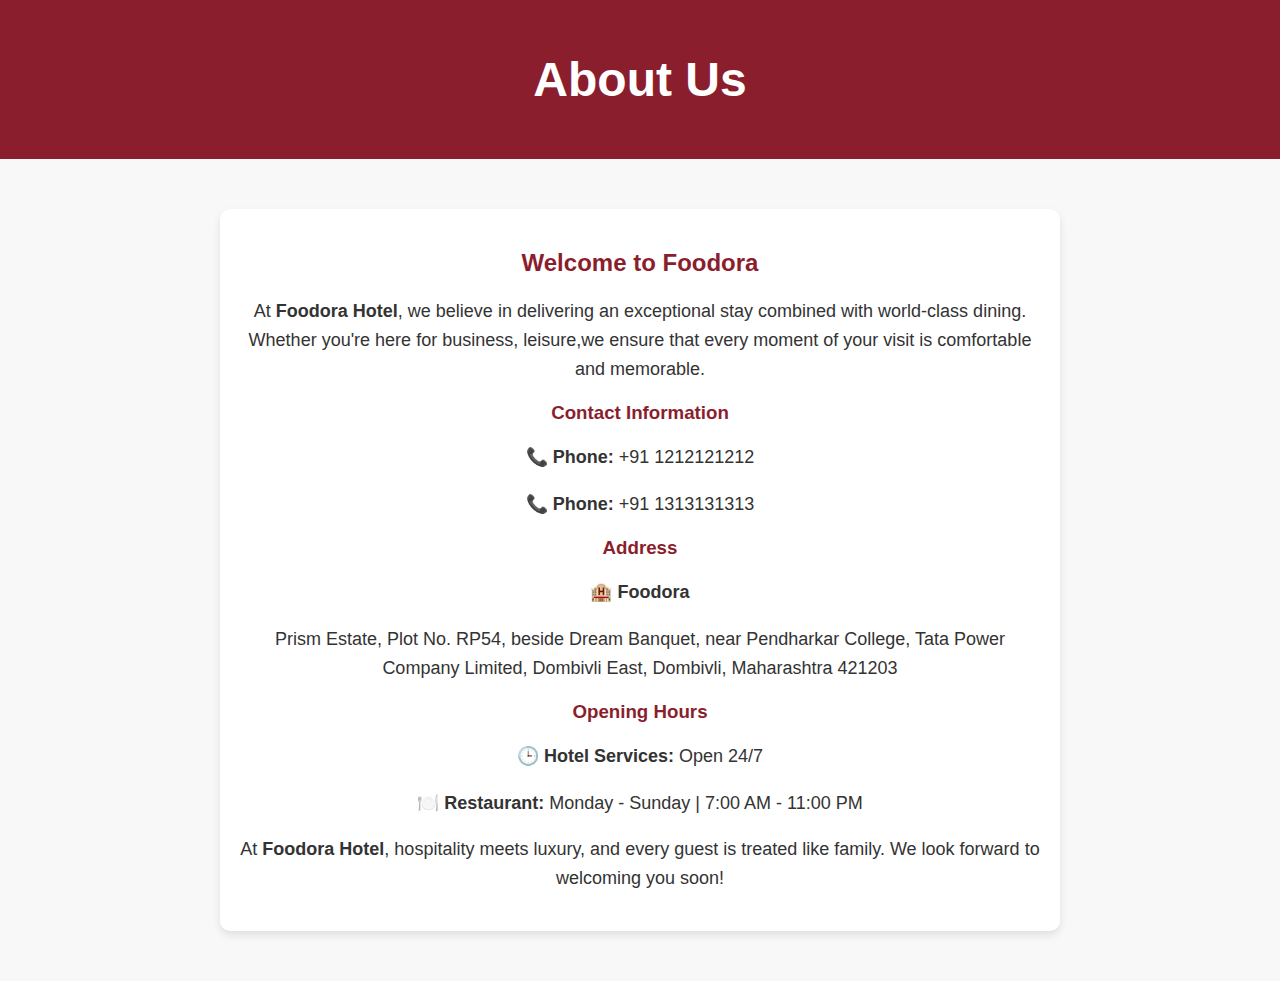
<file: about.html>
<!DOCTYPE html>
<html lang="en">
<head>
    <meta charset="UTF-8">
    <meta name="viewport" content="width=device-width, initial-scale=1.0">
    <title>About Us - Foodora </title>
    <link rel="stylesheet" href="about.css">
</head>
<body>

    <header>
        <h1>About Us</h1>
    </header>

    <section class="about-container">
        <div class="about-content">
            <h2>Welcome to Foodora</h2>
            <p>At <strong>Foodora Hotel</strong>, we believe in delivering an exceptional stay combined with world-class dining. 
                Whether you're here for business, leisure,we ensure that every moment of your visit 
                is comfortable and memorable.</p>

            <h3>Contact Information</h3>
            <p>📞 <strong>Phone:</strong> +91 1212121212</p>
            <p>📞 <strong>Phone:</strong> +91 1313131313</p>

            <h3>Address</h3>
            <p>🏨 <strong>Foodora </strong></p>
            <p>Prism Estate, Plot No. RP54, beside Dream Banquet, near Pendharkar College, Tata Power Company Limited, Dombivli East, Dombivli, Maharashtra 421203</p>

            <h3>Opening Hours</h3>
            <p>🕒 <strong>Hotel Services:</strong> Open 24/7</p>
            <p>🍽️ <strong>Restaurant:</strong> Monday - Sunday | 7:00 AM - 11:00 PM</p>

            <p>At <strong>Foodora Hotel</strong>, hospitality meets luxury, and every guest is treated like family. 
                We look forward to welcoming you soon!</p>
        </div>
    </section>

</body>
</html>
</file>
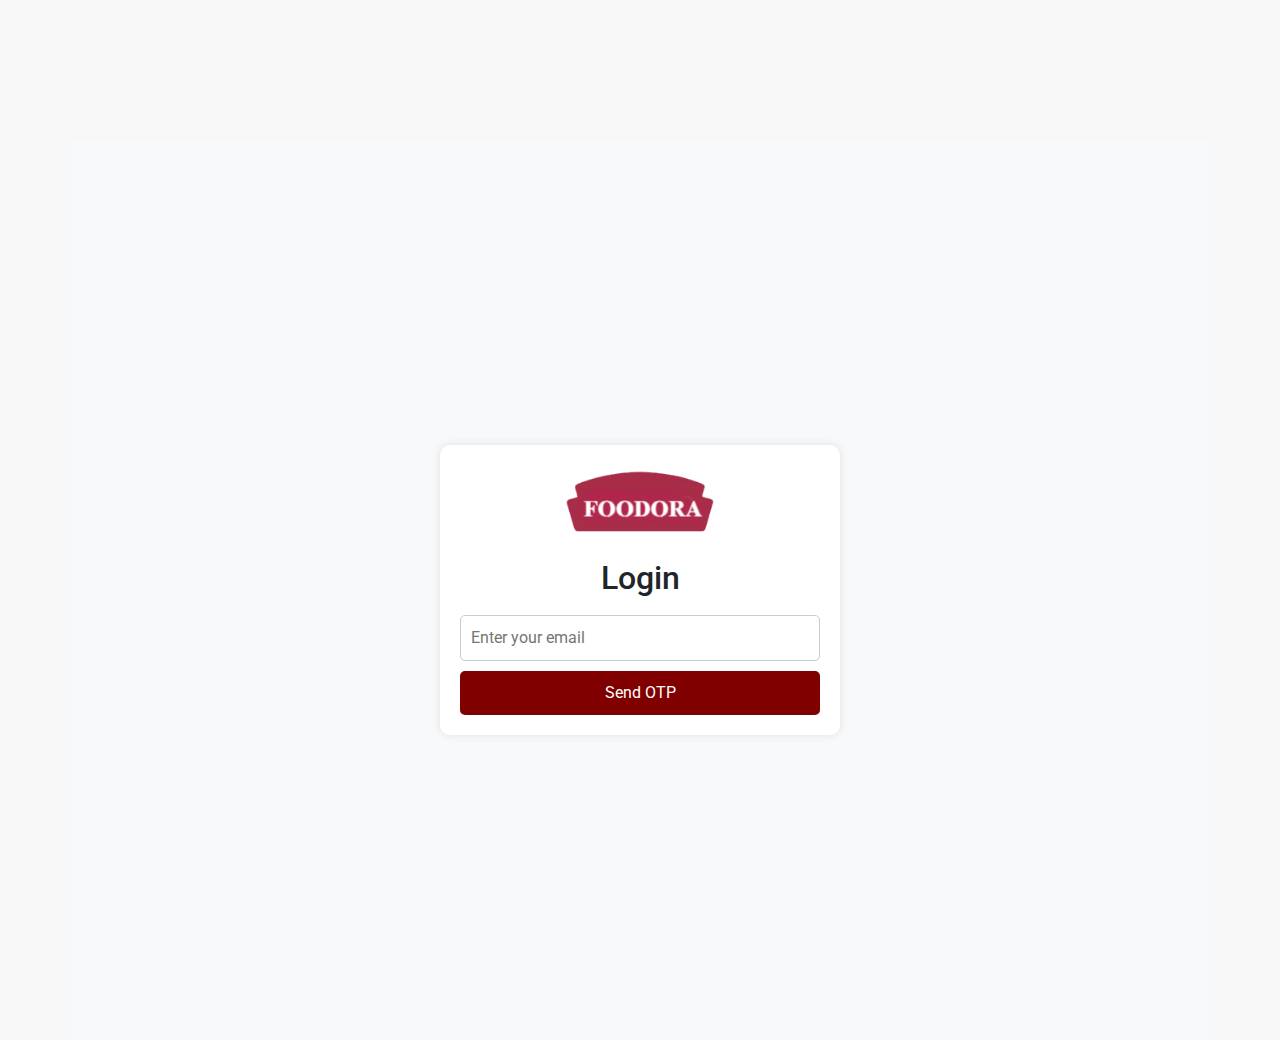
<file: bookings.html>
<!DOCTYPE html>
<html lang="en">
<head>
    <meta charset="UTF-8">
    <meta name="viewport" content="width=device-width, initial-scale=1.0">
    <title>My Bookings</title>
    <link href="https://cdn.jsdelivr.net/npm/bootstrap@5.0.2/dist/css/bootstrap.min.css" rel="stylesheet">
    <style>
        body {
            font-family: Arial, sans-serif;
            background-color: #f8f9fa;
            margin: 20px;
        }
        .container {
            max-width: 600px;
            background: white;
            padding: 20px;
            border-radius: 8px;
            box-shadow: 0px 0px 10px rgba(0,0,0,0.1);
        }
        .booking-item {
            padding: 15px;
            border-bottom: 1px solid #ddd;
            margin-bottom: 10px;
        }
        .cancel-btn {
            background: red;
            color: white;
            border: none;
            padding: 8px 12px;
            cursor: pointer;
            border-radius: 5px;
        }
        .cancel-btn:hover {
            background: darkred;
        }
    </style>
</head>
<body>
    

    <div class="container">
        <h2 class="text-center">My Bookings</h2>
        <div id="bookingList"></div>
        <p id="noBookings" class="text-center text-muted">No bookings available.</p>
    </div>
    

    <script>
        // Check if the user is logged in
if (!localStorage.getItem("user")) {
    window.location.href = "login.html"; // Redirect to login page 
}

        // Function to display bookings from localStorage
        function displayBookings() {
            let bookings = JSON.parse(localStorage.getItem('bookings')) || [];
            let bookingList = document.getElementById('bookingList');
            let noBookings = document.getElementById('noBookings');
            bookingList.innerHTML = '';

            if (bookings.length === 0) {
                noBookings.style.display = "block";
            } else {
                noBookings.style.display = "none";
            }

            bookings.forEach((booking, index) => {
                let bookingItem = document.createElement('div');
                bookingItem.classList.add('booking-item');
                bookingItem.innerHTML = `
                    <p><strong>Name:</strong> ${booking.name}</p>
                    <p><strong>Date:</strong> ${booking.date}</p>
                    <p><strong>Time:</strong> ${booking.time}</p>
                    <p><strong>Persons:</strong> ${booking.persons}</p>
                    <p><strong>Phone:</strong> ${booking.phone}</p>
                    <button class="cancel-btn" onclick="cancelBooking(${index})">Cancel</button>
                `;
                bookingList.appendChild(bookingItem);
            });
        }

        // Function to cancel a booking
        function cancelBooking(index) {
            let bookings = JSON.parse(localStorage.getItem('bookings')) || [];
            let cancelledBooking = bookings[index];

            if (!cancelledBooking) {
                alert("Booking not found!");
                return;
            }

            // Remove the booking from localStorage
            bookings.splice(index, 1);
            localStorage.setItem('bookings', JSON.stringify(bookings));

            // Send cancellation request to Google Apps Script
            sendCancellationToGoogleScript(cancelledBooking);

            // Refresh the booking list
            displayBookings();

            alert("Booking cancelled successfully.");
        }

        // Function to send cancellation details to Google Apps Script
        function sendCancellationToGoogleScript(booking) {
            const scriptURL = "https://script.google.com/macros/s/AKfycbwQrzK8mkti3zy8A-FoZ4bt93te3E9E2HNqtVLtN-QbbLln-ijEEuormdDrn0OY6q4kDw/exec"; // Replace with your Google Apps Script URL

            const formData = new FormData();
            formData.append('action', 'cancel');
            formData.append('name', booking.name);
            formData.append('date', booking.date);
            formData.append('time', booking.time);
            formData.append('persons', booking.persons);
            formData.append('phone', booking.phone);

            fetch(scriptURL, {
                method: 'POST',
                body: formData
            })
            .then(response => response.text())
            .then(responseText => {
                console.log("Response from Google Script:", responseText);
            })
            .catch(error => {
                console.error("Error sending cancellation:", error);
            });
        }

        // Load bookings on page load
        document.addEventListener('DOMContentLoaded', displayBookings);
    </script>

</body>
</html>
</file>
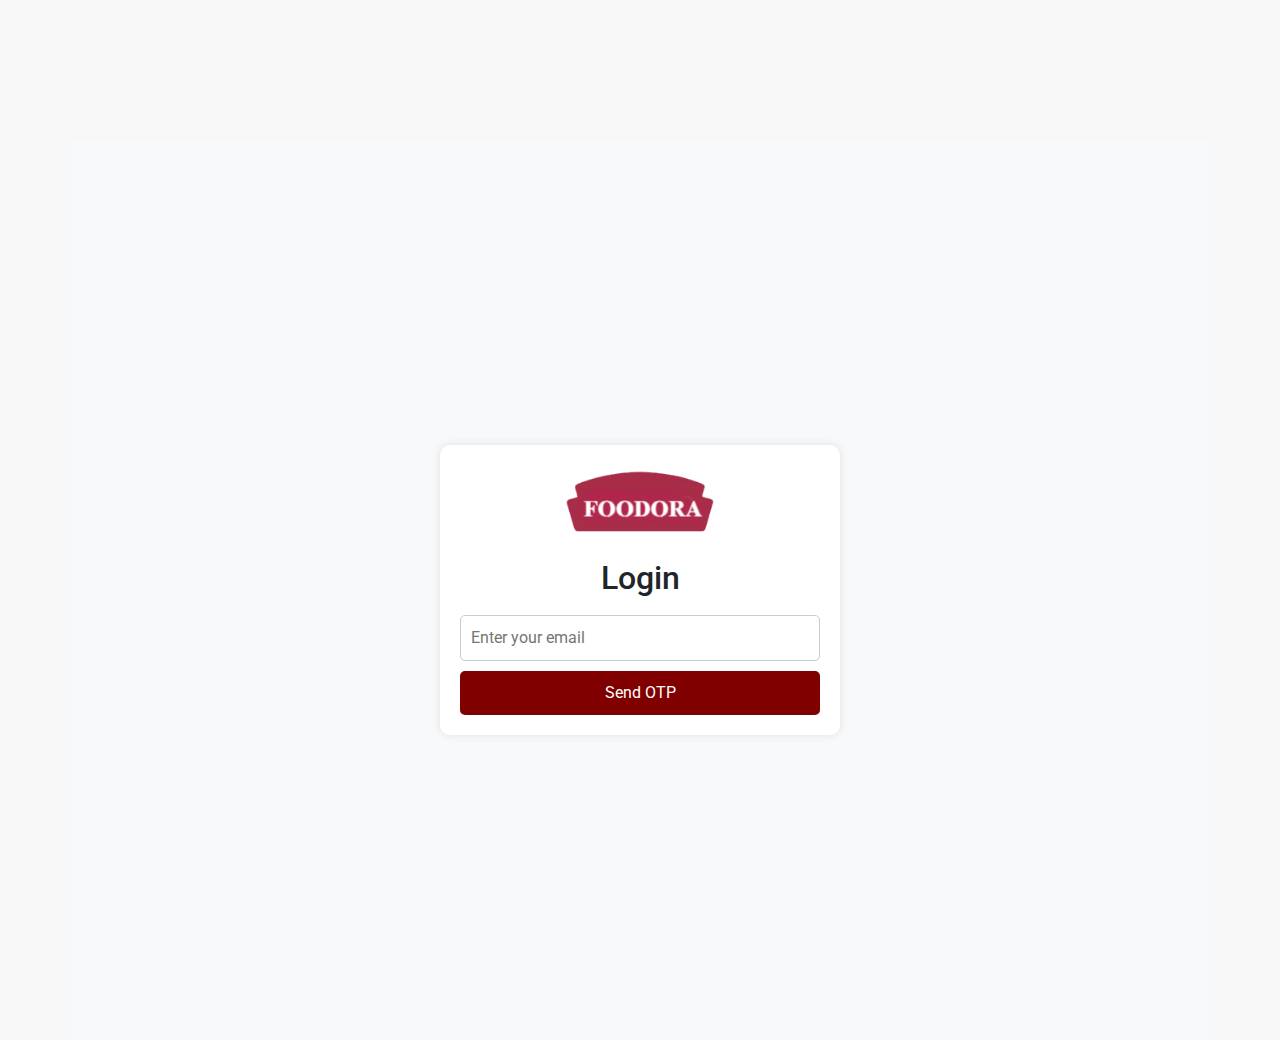
<file: booktable.html>
<!DOCTYPE html>
<html lang="en">
<head>
    <meta charset="UTF-8">
    <meta http-equiv="X-UA-Compatible" content="IE=edge">
    <meta name="viewport" content="width=device-width, initial-scale=1.0">
    <title>Food and Restaurant</title>
    <link href="https://cdn.jsdelivr.net/npm/bootstrap@5.0.2/dist/css/bootstrap.min.css" rel="stylesheet">
    <link rel="stylesheet" href="book.css">
</head>
<body>
    <header>
        <nav class="navbar navbar-expand-lg navigation-wrap">
            <div class="container">
                <a class="navbar-brand" href="#"><img src="images/logo.png" alt="site logo"></a>
                <button class="navbar-toggler" type="button" data-bs-toggle="collapse" data-bs-target="#navbarText">
                    <i class="fas fa-stream navbar-toggler-icon"></i>
                </button>
                <div class="collapse navbar-collapse" id="navbarText">
                    <ul class="navbar-nav ms-auto">
                        <li class="nav-item">
                            <a class="nav-link active" aria-current="page" href="#home">Home</a>
                          </li>
                          <li class="nav-item">
                            <a class="nav-link" href="about.html">About</a>
                          </li>
                          <li class="nav-item">
                            <a class="nav-link" href="menu.html">Explore Food</a>
                          </li>
                        
                          <li class="nav-item">
                            <a class="nav-link" href="dashboard.html">Sign Up/Out</a>
                          </li>
                          <li><button class="main-btn" onclick="window.location.href='about.html';">Contact Us</button></li>
                    </ul>
                </div>
            </div>
        </nav>
    </header>

    <div class="container booking-section">
        <div class="booking-form">
            <h2>Book a Table</h2>
            <form id="bookTableForm">
                <input type="text" name="name" id="name" placeholder="Your Name" required>
                <input type="date" name="date" id="date" required>
                <input type="number" name="persons" id="persons" placeholder="Number of Persons" required>
                <input type="time" name="time" id="time" required>
                <input type="tel" name="phone" id="phone" placeholder="Phone Number" required>
                <button type="submit" class="book-btn">Book Table</button>
            </form>
        </div>
    </div>

    <script>
        



  
         // Check if the user is logged in
if (!localStorage.getItem("user")) {
    window.location.href = "login.html"; // Redirect to login page 
}

        
        document.getElementById('bookTableForm').addEventListener('submit', function(event) {
            event.preventDefault();

            // Get form values
            const name = document.getElementById('name').value;
            const date = document.getElementById('date').value;
            const persons = document.getElementById('persons').value;
            const time = document.getElementById('time').value;
            const phone = document.getElementById('phone').value;
            const bookBtn = document.querySelector('.book-btn'); // Get button

            // Change button text and disable it
            bookBtn.textContent = "Booking...";
            bookBtn.disabled = true;

            // Create booking object
            const booking = { name, date, persons, time, phone };

            // Store the booking in localStorage
            let bookings = JSON.parse(localStorage.getItem('bookings')) || [];
            bookings.push(booking);
            localStorage.setItem('bookings', JSON.stringify(bookings));

            // Create form data object
            const formData = new FormData();
            formData.append('name', name);
            formData.append('date', date);
            formData.append('persons', persons);
            formData.append('time', time);
            formData.append('phone', phone);

            // Send data to Google Sheets
            fetch('https://script.google.com/macros/s/AKfycbwQrzK8mkti3zy8A-FoZ4bt93te3E9E2HNqtVLtN-QbbLln-ijEEuormdDrn0OY6q4kDw/exec', { // Replace with your actual script URL
                method: 'POST',
                body: formData
            })
            .then(response => response.text())
            .then(responseText => {
                if (responseText.includes("Success")) {
                    alert("Booking successful!");
                    window.location.href = 'bookings.html'; // Redirect to booking page
                } else {
                    alert("Error in booking. Try again.");
                }
            })
            .catch(error => {
                console.error("Error:", error);
                alert("Booking failed. Try again.");
            })
            .finally(() => {
                // Reset button text and enable it
                bookBtn.textContent = "Book Table";
                bookBtn.disabled = false;
            });
        });
    </script>
</body>
</html>
</file>
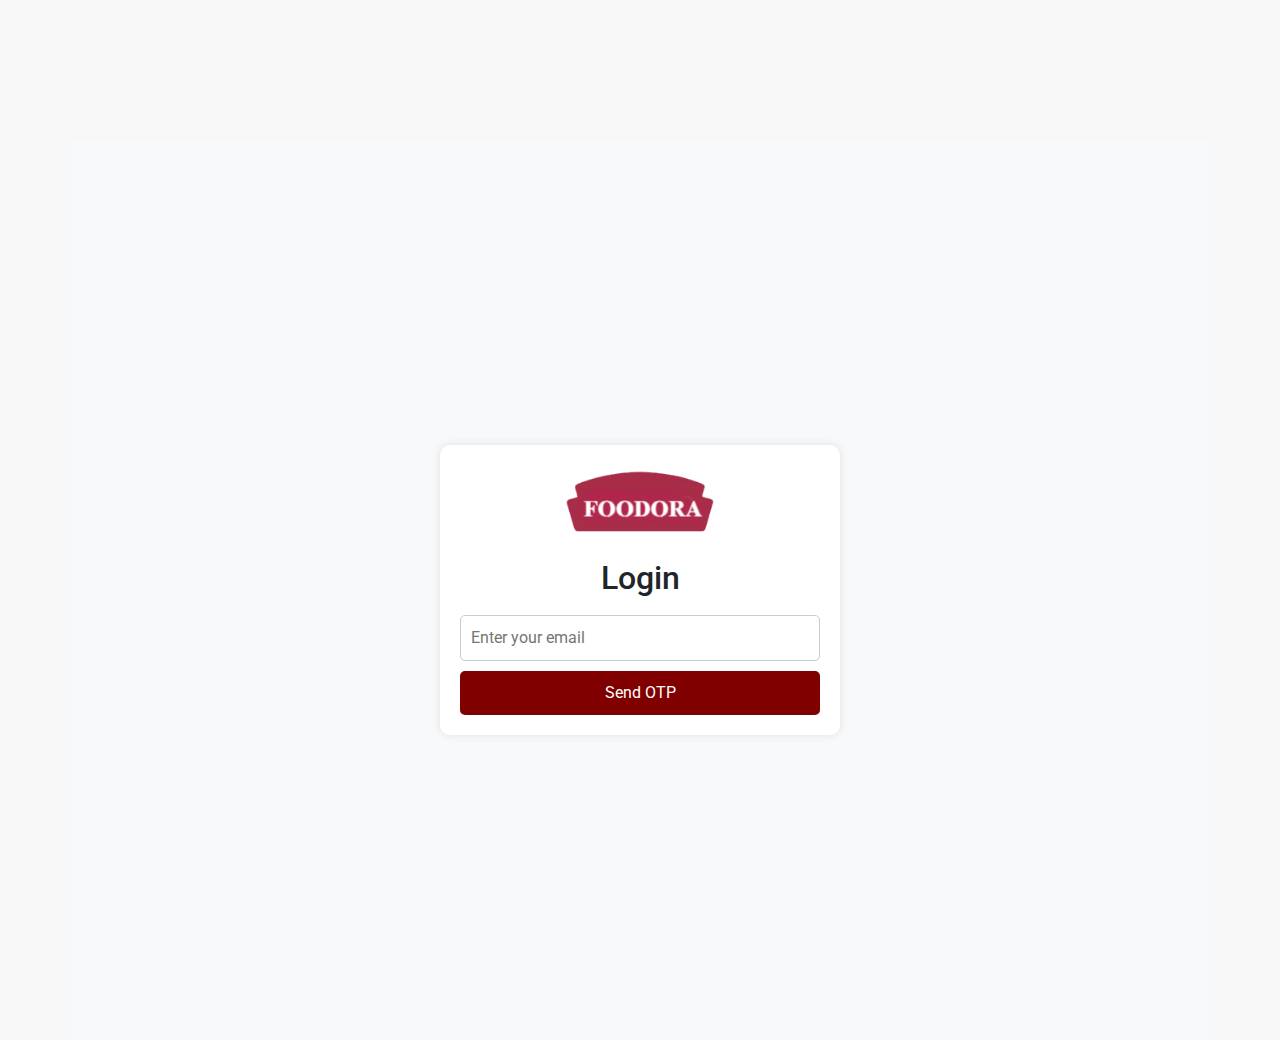
<file: dashboard.html>
<!DOCTYPE html>
<html lang="en">
<head>
    <meta charset="UTF-8">
    <meta name="viewport" content="width=device-width, initial-scale=1.0">
    <title>Dashboard</title>
    <style>
        body {
            font-family: Arial, sans-serif;
            text-align: center;
            padding: 50px;
            background-color: #f4f4f4;
        }
        .container {
            background: white;
            padding: 20px;
            border-radius: 10px;
            box-shadow: 0 0 10px rgba(0, 0, 0, 0.1);
            display: inline-block;
        }
        h2 {
            color: #333;
        }
        #user-email {
            font-size: 18px;
            color: #555;
        }
        button {
            margin-top: 20px;
            padding: 10px 20px;
            border: none;
            background-color: #A82C48;
            color: white;
            font-size: 16px;
            border-radius: 5px;
            cursor: pointer;
        }
        button:hover {
            background-color: #A82C48;
        }
    </style>
</head>
<body>

    <div class="container">
        <h2>Welcome to Your Dashboard</h2>
        <p id="user-email"></p>
        <button id="logout-btn">Logout</button>
    </div>

    <script>
        let userEmail = localStorage.getItem("user");

        if (!userEmail) {
            window.location.href = "login.html"; // Redirect to login page if not logged in
        } else {
            document.getElementById("user-email").innerText = "Logged in as: " + userEmail;
        }

        document.getElementById("logout-btn").addEventListener("click", function () {
            localStorage.removeItem("user");
            window.location.href = "login.html"; // Redirect to login after logout
        });
    </script>

</body>
</html>
</file>
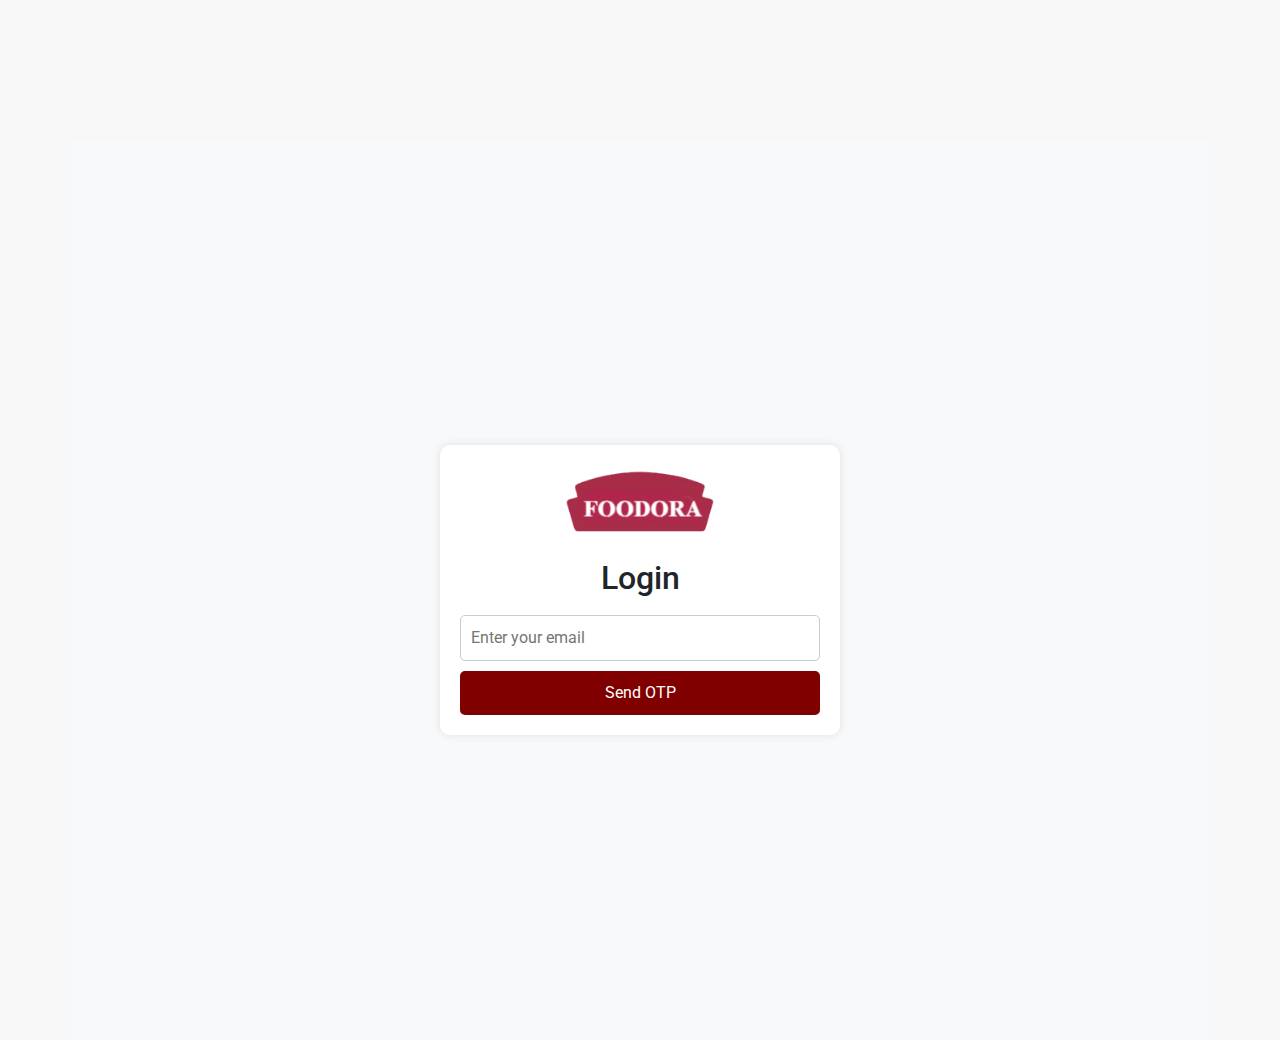
<file: login.html>
<!DOCTYPE html>
<html lang="en">
<head>
    <meta charset="UTF-8">
    <meta name="viewport" content="width=device-width, initial-scale=1.0">
    <title>Login with OTP</title>
    <link href="https://cdn.jsdelivr.net/npm/bootstrap@5.0.2/dist/css/bootstrap.min.css" rel="stylesheet">
    <link rel="stylesheet" href="book.css"> <!-- Using same styles as booking page -->
    <style>
        .login-section {
            display: flex;
            justify-content: center;
            align-items: center;
            height: 100vh;
            background-color: #f8f9fa;
        }
        .login-form {
            background: white;
            padding: 20px;
            box-shadow: 0 0 10px rgba(0, 0, 0, 0.1);
            border-radius: 10px;
            text-align: center;
            width: 400px;
        }
        .login-form img {
            width: 150px;
            margin-bottom: 20px;
        }
        input {
            width: 100%;
            padding: 10px;
            margin-top: 10px;
            border: 1px solid #ccc;
            border-radius: 5px;
        }
        .login-btn {
            width: 100%;
            padding: 10px;
            border: none;
            background: #800000;
            color: white;
            border-radius: 5px;
            cursor: pointer;
            margin-top: 10px;
        }
        #otp-section {
            display: none;
        }
    </style>
</head>
<body>

    <div class="container login-section">
        <div class="login-form">
            <img src="images/logo.png" alt="Foodora Logo">
            <h2>Login</h2>

            <form id="login-form">
                <input type="email" id="login-email" placeholder="Enter your email" required>
                <button type="button" class="login-btn" id="send-otp">Send OTP</button>
                
                <div id="otp-section">
                    <input type="text" id="otp-input" placeholder="Enter OTP">
                    <button type="button" class="login-btn" id="verify-otp">Verify OTP</button>
                </div>
            </form>
        </div>
    </div>

    <script>
        const SCRIPT_URL = "https://script.google.com/macros/s/AKfycbw4vZG9yeanMr14VIU0PcrkMdqIHwG6VSSIJUXLi50GLFsGuKYlKMWDXUi7mVMn-G7FrQ/exec";

        // Send OTP
        document.getElementById("send-otp").addEventListener("click", function () {
            let button = this;
            let email = document.getElementById("login-email").value.trim();

            if (!email) {
                alert("Please enter your email.");
                return;
            }

            button.innerText = "Sending...";
            button.disabled = true;

            fetch(`${SCRIPT_URL}?action=sendOTP&email=${encodeURIComponent(email)}`)
                .then(response => response.text())
                .then(data => {
                    alert(data);
                    if (data.includes("OTP Sent")) {
                        document.getElementById("otp-section").style.display = "block";
                    }
                })
                .catch(error => alert("Error: " + error))
                .finally(() => {
                    button.innerText = "Send OTP";
                    button.disabled = false;
                });
        });

        // Verify OTP
        document.getElementById("verify-otp").addEventListener("click", function () {
            let button = this;
            let email = document.getElementById("login-email").value.trim();
            let otp = document.getElementById("otp-input").value.trim();

            if (!otp) {
                alert("Please enter OTP.");
                return;
            }

            button.innerText = "Verifying...";
            button.disabled = true;

            fetch(`${SCRIPT_URL}?action=verifyOTP&email=${encodeURIComponent(email)}&otp=${encodeURIComponent(otp)}`)
                .then(response => response.text())
                .then(data => {
                    alert(data);
                    if (data.includes("OTP Verified")) {
                        localStorage.setItem("user", email);
                        window.location.href = "index.html";
                    }
                })
                .catch(error => alert("Error: " + error))
                .finally(() => {
                    button.innerText = "Verify OTP";
                    button.disabled = false;
                });
        });

        // Redirect if already logged in
        if (localStorage.getItem("user")) {
            window.location.href = "index.html";
        }
    </script>

</body>
</html>
</file>
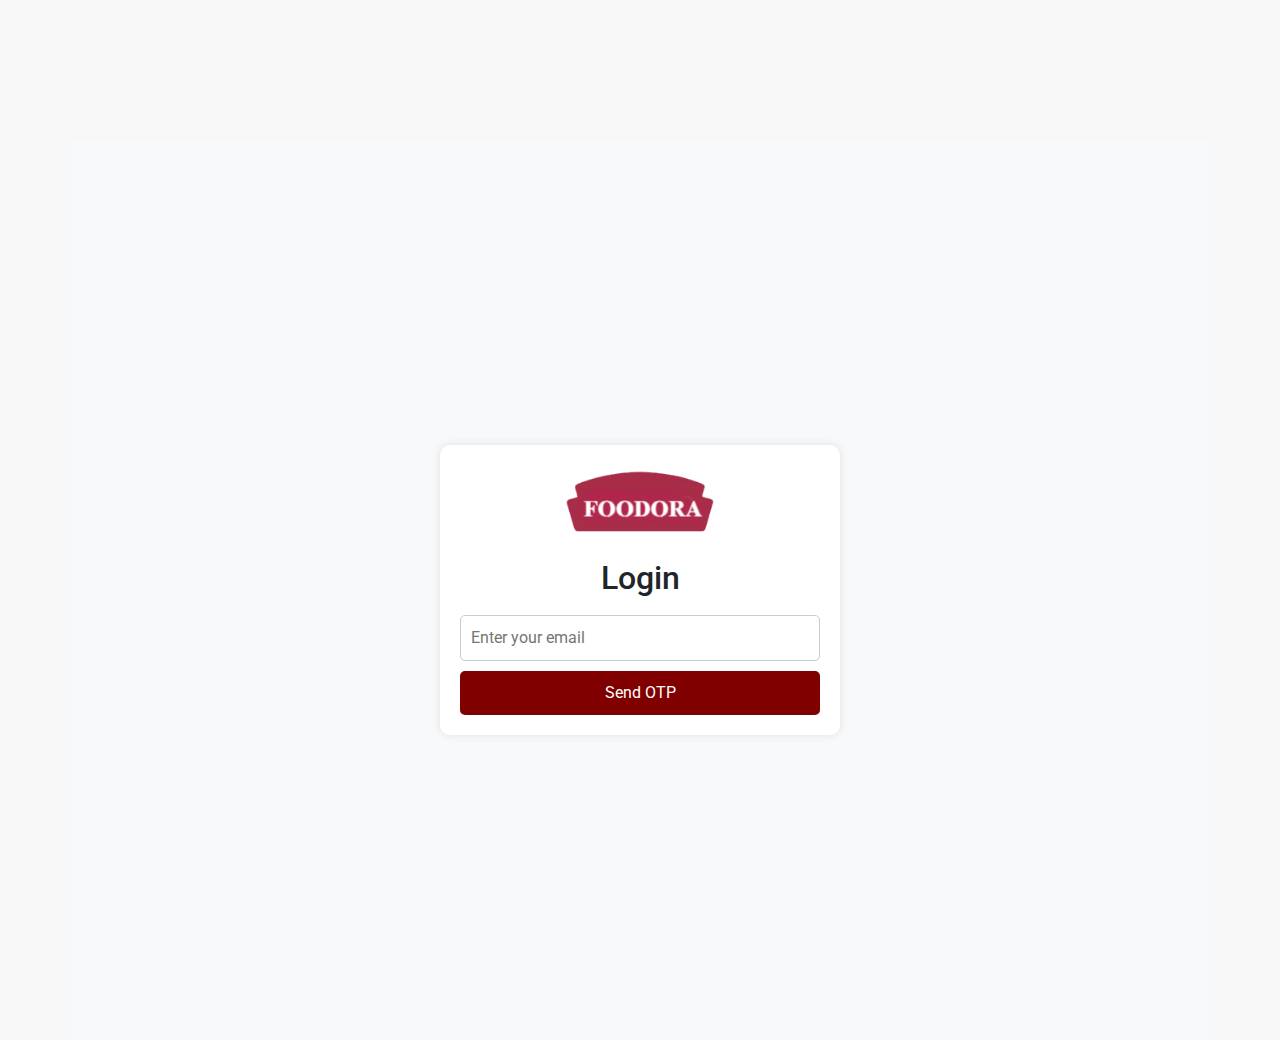
<file: menu.html>
<!DOCTYPE html>
<html lang="en">
<head>
    <meta charset="UTF-8">
    <meta name="viewport" content="width=device-width, initial-scale=1.0">
    <title>Food Menu</title>
    <link rel="stylesheet" href="menu.css">
</head>
<body>

    <!-- Search Bar with Logo -->
    <div class="search-container">
        <img src="images/logo.png" alt="Logo" class="logo"> <!-- Replace with your logo URL -->
        <input type="text" id="search" placeholder="Search menu items...">
    </div>
    
    <div class="container">
        <div class="menu">
           

            <div class="menu-item" data-name="Misal Pav" data-price="80">
                <img src="images/food/p2.png" alt="Misal Pav">
                <h3>Misal Pav</h3>
                <p>₹80.00</p>
                <button class="add-to-cart">Add to Cart</button>
            </div>

            <div class="menu-item" data-name="Pav Bhaji" data-price="80">
                <img src="images/food/p3.png" alt="Pav Bhaji">
                <h3>Pav Bhaji</h3>
                <p>₹80.00</p>
                <button class="add-to-cart">Add to Cart</button>
            </div>

            <div class="menu-item" data-name="Chhole Bhature" data-price="50">
                <img src="images/food/p4.png" alt="Chhole Bhature">
                <h3>Chhole Bhature</h3>
                <p>₹50.00</p>
                <button class="add-to-cart">Add to Cart</button>
            </div>
           

            <div class="menu-item" data-name="Pizza" data-price="239">
                <img src="images/food/f5.jpg" alt="Misal Pav">
                <h3>Pizza</h3>
                <p>₹239.00</p>
                <button class="add-to-cart">Add to Cart</button>
            </div>

            <div class="menu-item" data-name="Burger" data-price="99">
                <img src="images/food/f6.jpg" alt="Burger">
                <h3>Burger</h3>
                <p>₹99.00</p>
                <button class="add-to-cart">Add to Cart</button>
            </div>

            <div class="menu-item" data-name="idli" data-price="60">
                <img src="images/food/f9.jpg" alt="Idli">
                <h3>Idli</h3>
                <p>₹60.00</p>
                <button class="add-to-cart">Add to Cart</button>
            </div>
            <div class="menu-item" data-name="Dosa" data-price="60">
                <img src="images/food/f8.jpg" alt="Dosa">
                <h3>Dosa</h3>
                <p>₹60.00</p>
                <button class="add-to-cart">Add to Cart</button>
            </div>

            <div class="menu-item" data-name="Sandwich" data-price="49">
                <img src="images/food/fa.jpg" alt="Sandwich">
                <h3>Sandwich</h3>
                <p>₹49.00</p>
                <button class="add-to-cart">Add to Cart</button>
            </div>

            <div class="menu-item" data-name="Choco Lava Cake" data-price="60">
                <img src="images/food/f7.jpg" alt="Chhole Bhature">
                <h3>Choco Lava Cake</h3>
                <p>₹60.00</p>
                <button class="add-to-cart">Add to Cart</button>
            </div>
            <div class="menu-item" data-name="Grilled Potatoes" data-price="290">
                <img src="images/food/fb.jpg" alt="Grilled Potatoes">
                <h3>Grilled Potatoes</h3>
                <p>₹290.00</p>
                <button class="add-to-cart">Add to Cart</button>
            </div>
            <div class="menu-item" data-name="Briyani" data-price="329">
                <img src="images/food/fc.jpg" alt="Briyani">
                <h3>Briyani</h3>
                <p>₹329.00</p>
                <button class="add-to-cart">Add to Cart</button>
            </div>

            <div class="menu-item" data-name="Fruit Salad" data-price="89">
                <img src="images/food/fd.png" alt="Fruit Salad">
                <h3>Fruit Salad</h3>
                <p>₹89.00</p>
                <button class="add-to-cart">Add to Cart</button>
            </div>

            <div class="menu-item" data-name="Panner Rice" data-price="299">
                <img src="images/food/pk.jpg" alt="Panner Rice">
                <h3>Panner Rice</h3>
                <p>₹299.00</p>
                <button class="add-to-cart">Add to Cart</button>
            </div>
           

            <div class="menu-item" data-name="curry rice" data-price="239">
                <img src="images/food/pkk.jpg" alt="Curry Rice">
                <h3>Curry Rice</h3>
                <p>₹239.00</p>
                <button class="add-to-cart">Add to Cart</button>
            </div>

            <div class="menu-item" data-name="Veg Curry" data-price="130">
                <img src="images/food/c.jpg" alt="Veg Curry">
                <h3>Veg Curryr</h3>
                <p>₹130.00</p>
                <button class="add-to-cart">Add to Cart</button>
            </div>

        </div>

        <div class="cart">
            <h2>Cart</h2>
            <div id="cart-items"></div>
            <h3>Total: <span id="total">₹0.00</span></h3>
            <button id="checkout">Proceed to Checkout</button>
        </div>
    </div>
   
    
    
    <script src="menu.js"></script>
</body>
</html>
</file>
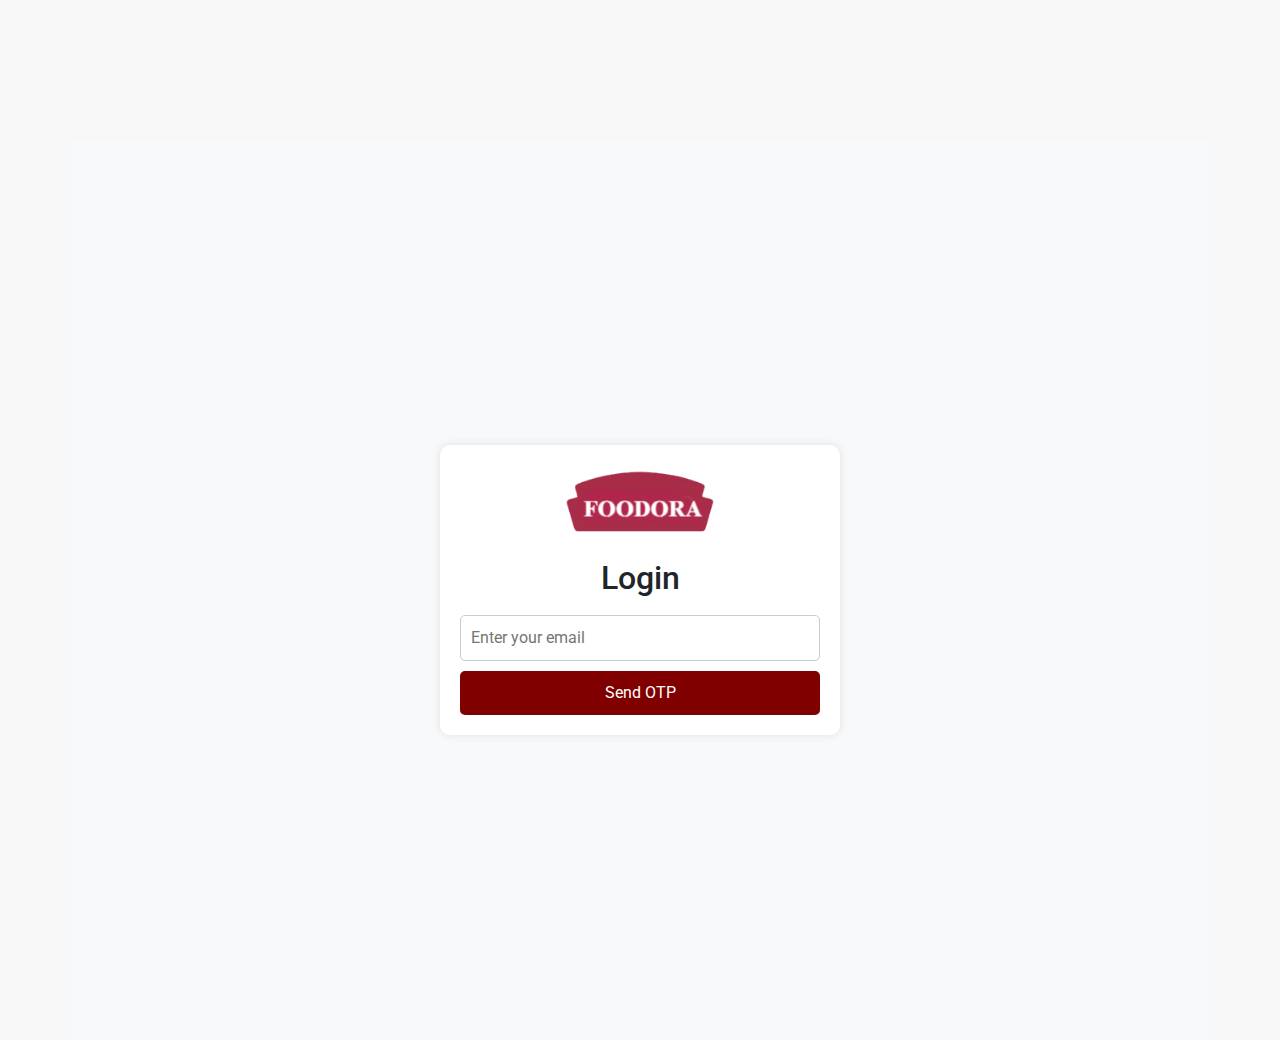
<file: order.html>
<!DOCTYPE html>
<html lang="en">
<head>
    <meta charset="UTF-8">
    <meta name="viewport" content="width=device-width, initial-scale=1.0">
    <title>Order Details</title>
    <link rel="stylesheet" href="order.css">
</head>
<body>
    <div class="order-container">
        <h2 class="order-heading">Enter Your Details</h2>
        <form id="orderForm">
            <label for="name">Name:</label>
            <input type="text" id="name" placeholder="Enter your name" required>

            <label for="phone">Phone:</label>
            <input type="text" id="phone" placeholder="Enter your phone number" required>

            <label for="address">Address:</label>
            <textarea id="address" placeholder="Enter your address" required></textarea>

            <h2 class="order-heading">Order Summary</h2>
            <ul id="orderSummary"></ul>

            <div class="total" id="finalTotal">Total: ₹0.00</div>

            <button type="submit" id="placeFinalOrder">Place Order</button>

            <h4 class="order-heading1">For order cancellation, please call us within 30 minutes.</h4>
        </form>
    </div>

    <script src="order.js"></script>
</body>
</html>
</file>
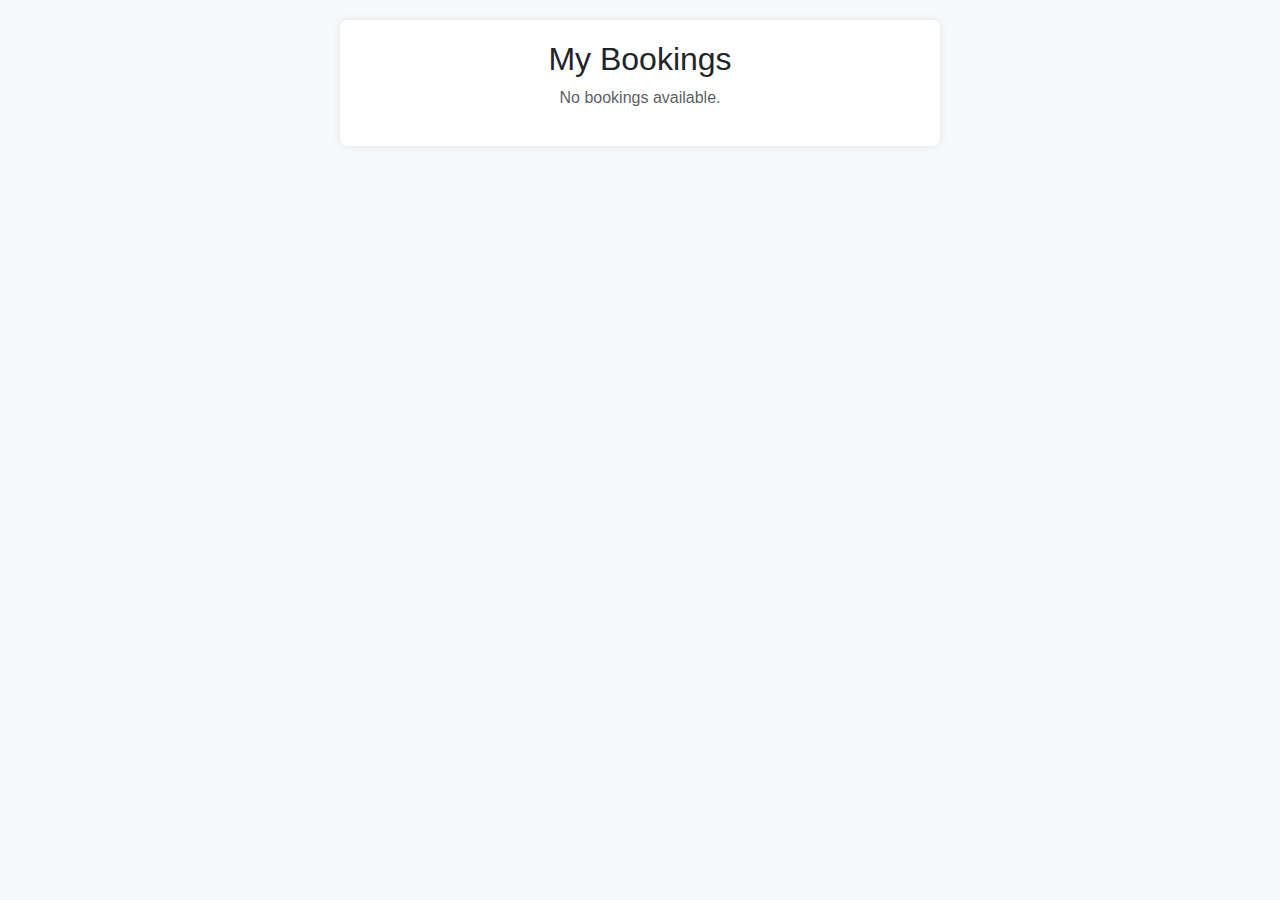
<file: yourbook.html>
<!DOCTYPE html>
<html lang="en">
<head>
    <meta charset="UTF-8">
    <meta name="viewport" content="width=device-width, initial-scale=1.0">
    <title>My Bookings</title>
    <link href="https://cdn.jsdelivr.net/npm/bootstrap@5.0.2/dist/css/bootstrap.min.css" rel="stylesheet">
    <style>
        body {
            font-family: Arial, sans-serif;
            background-color: #f8f9fa;
            margin: 20px;
        }
        .container {
            max-width: 600px;
            background: white;
            padding: 20px;
            border-radius: 8px;
            box-shadow: 0px 0px 10px rgba(0,0,0,0.1);
        }
        .booking-item {
            padding: 15px;
            border-bottom: 1px solid #ddd;
            margin-bottom: 10px;
        }
        .cancel-btn {
            background: red;
            color: white;
            border: none;
            padding: 8px 12px;
            cursor: pointer;
            border-radius: 5px;
        }
        .cancel-btn:hover {
            background: darkred;
        }
    </style>
</head>
<body>

    <div class="container">
        <h2 class="text-center">My Bookings</h2>
        <div id="bookingList"></div>
        <p id="noBookings" class="text-center text-muted">No bookings available.</p>
    </div>

    <script>
        function displayBookings() {
            let bookings = JSON.parse(localStorage.getItem("bookings")) || [];
            let bookingList = document.getElementById("bookingList");
            let noBookings = document.getElementById("noBookings");
            bookingList.innerHTML = "";

            if (bookings.length === 0) {
                noBookings.style.display = "block";
            } else {
                noBookings.style.display = "none";
            }

            bookings.forEach((booking) => {
                let div = document.createElement("div");
                div.classList.add("booking-item");
                div.innerHTML = `<p><strong>Name:</strong> ${booking.name}</p>
                                 <p><strong>Phone:</strong> ${booking.phone}</p>
                                 <p><strong>Address:</strong> ${booking.address}</p>
                                 <p><strong>Total:</strong> $${booking.total.toFixed(2)}</p>`;
                bookingList.appendChild(div);
            });
        }

        document.addEventListener("DOMContentLoaded", displayBookings);
    </script>
</body>
</html>
</file>
<file: about.css>
/* General Styling */
body {
    font-family: Arial, sans-serif;
    margin: 0;
    padding: 0;
    background-color: #f8f8f8;
    color: #333;
    text-align: center;
}

/* Header */
header {
    background-color: #8b1e2d;
    color: white;
    padding: 20px;
    font-size: 24px;
}

/* About Section */
.about-container {
    max-width: 800px;
    margin: 50px auto;
    padding: 20px;
    background: white;
    box-shadow: 0 4px 8px rgba(0, 0, 0, 0.1);
    border-radius: 10px;
}

.about-content h2, h3 {
    color: #8b1e2d;
}

.about-content p {
    font-size: 18px;
    line-height: 1.6;
}

/* Responsive Design */
@media (max-width: 600px) {
    .about-container {
        margin: 20px;
        padding: 15px;
    }
}
</file>
<file: menu.css>
* {
    margin: 0;
    padding: 0;
    box-sizing: border-box;
    font-family: Arial, sans-serif;
}

body {
    background-color: #f8f9fa;
    padding: 20px;
}

/* 🔥 Search Bar + Logo Styling */
.search-container {
    display: flex;
    align-items: center;
    gap: 10px;
    margin-bottom: 20px;
}

.logo {
    height: 40px; /* Adjust as needed */
    width: auto;
}

#search {
    flex: 1;
    max-width: 400px;
    padding: 10px;
    border: 1px solid #ccc;
    border-radius: 5px;
}

/* 🛒 Layout */
.container {
    display: flex;
    gap: 20px;
    align-items: flex-start;
    flex-wrap: wrap;
}

/* 📜 Menu Styling */
.menu {
    display: grid;
    grid-template-columns: repeat(auto-fit, minmax(200px, 1fr));
    gap: 20px;
    flex: 1;
}

.menu-item {
    background: white;
    padding: 15px;
    border-radius: 10px;
    box-shadow: 0 0 10px rgba(0, 0, 0, 0.1);
    text-align: center;
}

.menu-item img {
    width: 200px; /* Set a fixed width */
    height: 150px; /* Set a fixed height */
    object-fit: cover; /* Ensures images maintain aspect ratio without distortion */
    border-radius: 10px;
}


.menu-item button {
    background-color: #A82C48;
    color: white;
    border: none;
    padding: 10px;
    width: 100%;
    margin-top: 10px;
    cursor: pointer;
    border-radius: 5px;
}

/* 🛒 Cart Styling */
.cart {
    width: 300px;
    background: white;
    padding: 15px;
    border-radius: 10px;
    box-shadow: 0 0 10px rgba(0, 0, 0, 0.1);
}

.cart h2 {
    text-align: center;
}

.cart-item {
    display: flex;
    justify-content: space-between;
    margin: 10px 0;
}

.remove-btn {
    background-color: #da738b;
    color: white;
    border: none;
    padding: 5px 10px;
    cursor: pointer;
    border-radius: 5px;
}

#checkout {
    width: 100%;
    background-color: #A82C48;
    color: white;
    padding: 10px;
    border: none;
    cursor: pointer;
    border-radius: 5px;
    margin-top: 10px;
}
.menu {
    display: grid;
    grid-template-columns: repeat(auto-fit, minmax(200px, 1fr)); /* Maintain consistent layout */
    gap: 20px;
    align-items: start; /* Prevent stretching */
}

.menu-item {
    background: white;
    padding: 15px;
    border-radius: 10px;
    box-shadow: 0 0 10px rgba(0, 0, 0, 0.3);
    text-align: center;
    transition: all 0.3s ease-in-out;
    visibility: visible; 
    opacity: 1;
    height: auto;
}

/* 🔥 Instead of display: none, use visibility + height collapse */
.menu-item.hidden {
    visibility: hidden;
    opacity: 0;
    height: 0;
    margin: 0;
    padding: 0;
    overflow: hidden;
}


/* 📱 Responsive */
@media (max-width: 768px) {
    .container {
        flex-direction: column;
        align-items: center;
    }

    .cart {
        width: 100%;
        margin-top: 20px;
    }

    .search-container {
        flex-direction: column;
        align-items: center;
    }

    #search {
        width: 100%;
    }
}
</file>
<file: order.css>
@import url('https://fonts.googleapis.com/css2?family=Quicksand:wght@300;400;500;600;700&family=Roboto:wght@100;300;400;500;700;900&display=swap');

:root {
    --primary-color: #A82C48;
    --secondary-color: #43121d;
    --third-color: #f98169;
    --white-color: #fff;
    --text-color: #555;
    --black-color: #000;
    --primary-font: 'Roboto', sans-serif;
    --secondary-font: 'Quicksand', sans-serif;
}

body {
    font-family: var(--primary-font);
    background-color: #f8f8f8;
    display: flex;
    justify-content: center;
    align-items: center;
    height: 100vh;
    margin: 0;
}

.order-container {
    background: var(--white-color);
    padding: 30px;
    border-radius: 10px;
    box-shadow: 0px 4px 10px rgba(0, 0, 0, 0.1);
    width: 400px;
    text-align: center;
}

.order-heading {
    color: var(--secondary-color);
    font-size: 1.8rem;
    font-weight: 700;
    margin-bottom: 15px;
}

label {
    display: block;
    text-align: left;
    font-size: 1rem;
    font-weight: 600;
    color: var(--text-color);
    margin-top: 10px;
}

input,
textarea {
    width: 100%;
    padding: 10px;
    margin-top: 5px;
    border: 1px solid #ccc;
    border-radius: 5px;
    font-size: 1rem;
    font-family: var(--secondary-font);
}

textarea {
    resize: none;
    height: 80px;
}

#orderSummary {
    text-align: left;
    padding: 10px;
    background: #f9f9f9;
    border-radius: 5px;
    margin-bottom: 10px;
}

.total {
    font-size: 1.2rem;
    font-weight: bold;
    margin: 15px 0;
}

button {
    width: 100%;
    padding: 12px;
    background: var(--primary-color);
    color: var(--white-color);
    border: none;
    border-radius: 5px;
    font-size: 1rem;
    cursor: pointer;
    transition: background 0.3s ease;
    font-weight: 600;
}

button:hover {
    background: var(--secondary-color);
}

/* Responsive */
@media (max-width: 480px) {
    .order-container {
        width: 90%;
        padding: 20px;
    }
}
</file>
<file: book.css>
/* Import Google Fonts */
@import url('https://fonts.googleapis.com/css2?family=Quicksand:wght@300;400;500;600;700&family=Roboto:wght@100;300;400;500;700;900&display=swap');

/* Global Reset */
*,
*:after,
*:before {
    box-sizing: border-box;
    margin: 0;
    padding: 0;
}

:active,
:hover,
:focus {
    outline: 0 !important;
    outline-offset: 0;
}

a,
a:hover {
    text-decoration: none;
}

ul,
ol {
    margin: 0;
    padding: 0;
}

/* Variable Definitions */
:root {
    --primary-color: #A82C48;
    --secondary-color: #43121d;
    --third-color: #f98169;
    --white-color: #fff;
    --text-color: #555;
    --black-color: #000;
    --primary-font: 'Roboto', sans-serif;
    --secondary-font: 'Quicksand', sans-serif;
}

/* Smooth Scroll */
html {
    scroll-behavior: smooth;
}

/* Body */
body {
    font-family: var(--primary-font);
    font-size: 100%;
    font-weight: 400;
    background: #f8f8f8;
    padding-top: 140px; /* Adjusted to account for fixed navbar */
}

/* Navbar */
.navigation-wrap {
    position: fixed;
    width: 100%;
    top: 0;
    left: 0;
    z-index: 1000;
    background: var(--white-color);
    box-shadow: 0 0.125rem 1.75rem 0 rgb(0, 0, 0, 0.09);
    transition: all 0.3s ease-out;
    padding-top: 1rem; /* Space from top to avoid overlap with header */
}

/* Navbar Links */
.navbar-toggler:focus {
    outline: unset;
    border: unset;
    box-shadow: none;
}

.nav-link {
    font-size: 0.9375rem;
    font-weight: 600;
    text-transform: capitalize;
    color: var(--primary-color);
    letter-spacing: 1px;
}

.navigation-wrap .main-btn {
    padding: 0.3125rem 1.4375rem;
    box-shadow: none;
    margin-left: 0.625rem;
}

/* Page Header */
.page-header {
    position: fixed; /* Fixed position for the header */
    width: 100%;
    top: 70px; /* Adjust to sit below the navbar */
    left: 0;
    background: url('../images/bg/bg-3.jpg') no-repeat center;
    background-size: cover;
    padding: 10rem 0;
    text-align: center;
    color: var(--white-color);
    z-index: 999; /* Ensure it's beneath the navbar */
}

/* Page Header Text */
.page-header h1 {
    font-size: 3rem;
    font-weight: 700;
    text-transform: capitalize;
}

/* Booking Section */
.booking-section {
    display: flex;
    justify-content: center;
    align-items: center;
    min-height: 80vh;
    padding: 20px;
    margin-top: 50px; /* Adjust margin to make space for navbar */
}

/* Booking Form */
.booking-form {
    background: var(--white-color);
    padding: 30px;
    border-radius: 10px;
    box-shadow: 0px 4px 10px rgba(0, 0, 0, 0.1);
    max-width: 500px;
    width: 100%;
    text-align: center;
}

/* Form Heading */
.booking-form h2 {
    font-size: 2rem;
    font-weight: 700;
    color: var(--secondary-color);
    margin-bottom: 20px;
}

/* Input Fields */
.booking-form input,
.booking-form select {
    width: 100%;
    padding: 12px;
    margin-bottom: 15px;
    border: 1px solid #ccc;
    border-radius: 5px;
    font-size: 16px;
    outline: none;
    font-family: var(--secondary-font);
}

.booking-form input::placeholder {
    color: var(--text-color);
}

/* Submit Button */
.book-btn {
    width: 100%;
    padding: 12px;
    background: var(--primary-color);
    color: var(--white-color);
    border: none;
    border-radius: 5px;
    font-size: 18px;
    cursor: pointer;
    transition: background 0.3s ease;
    font-weight: 600;
}

.book-btn:hover {
    background: var(--secondary-color);
}

/* Responsive Design */
@media (max-width: 768px) {
    .navbar {
        padding: 10px;
    }
    .nav-link {
        font-size: 14px;
        margin-right: 10px;
    }
    .booking-form {
        padding: 20px;
    }
}

@media (max-width: 480px) {
    .booking-form {
        width: 90%;
    }
}
</file>
